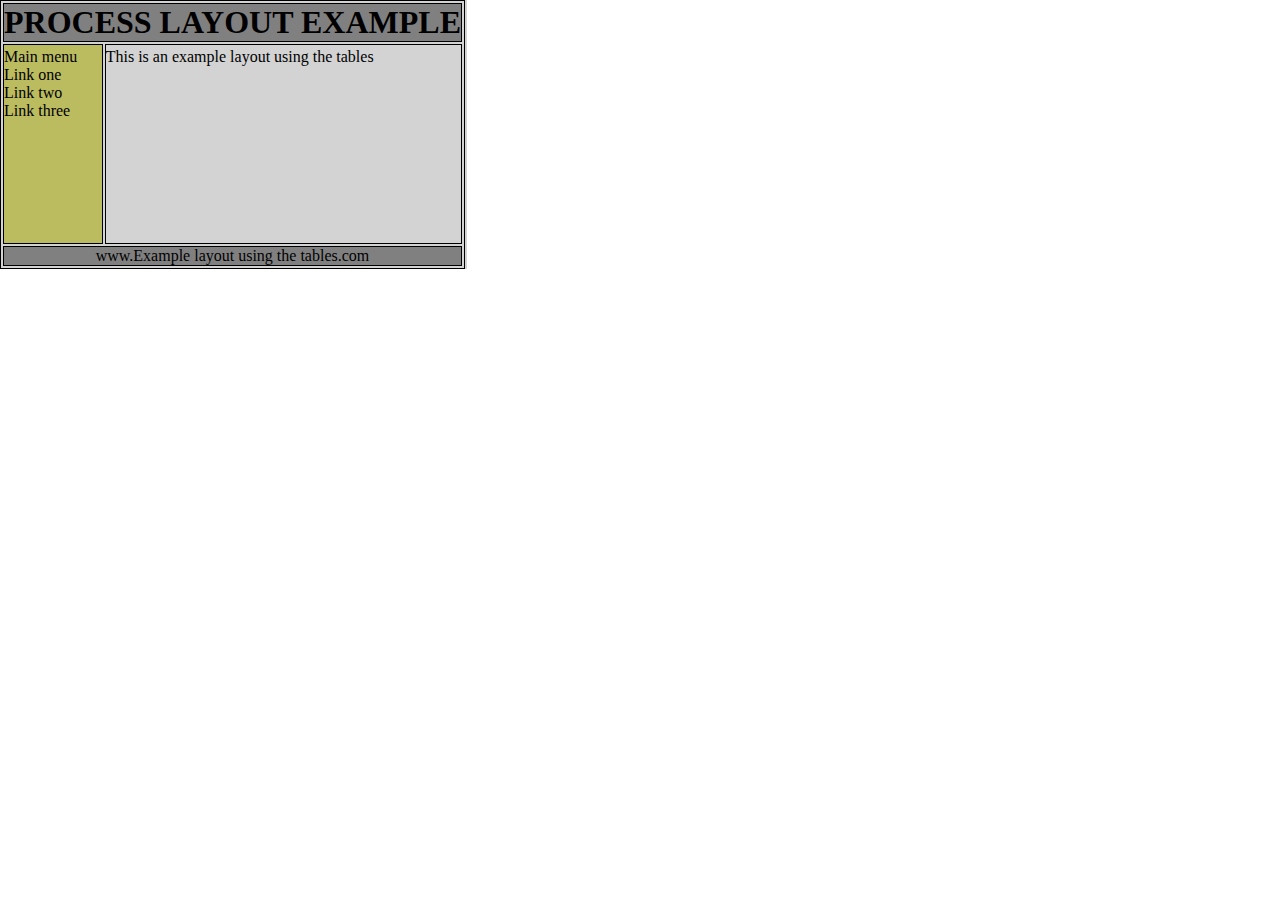
<file: Lab1/index.html>
<!DOCTYPE html>
<html lang="en">
<head>
    <meta charset="UTF-8">
    <title>Title</title>
    <style>
        table, th, td {
            border: 1px solid black;
        }
        thead, tfoot {
            background-color: gray;
        }
        .container {
            width: 466.98px;
            background-color: lightgray;
        }
        ul {
            text-decoration: none;
            list-style: none;
            padding-bottom: 120px;
        }
        * {margin: 0; padding: 0}

    </style>
</head>
<body>
<div class="container">
    <table>
        <thead>
        <tr>
            <th colspan="2"><h1>PROCESS LAYOUT EXAMPLE</h1></th>
        </tr>
        </thead>
        <tbody style ="height: 200px">
            <tr >
                <td style = "background-color: #bbbb60">
                  <ul>
                      <li>Main menu</li>
                      <li>Link one</li>
                      <li>Link two</li>
                      <li>Link three</li>
                  </ul>
                </td>
                <td>
                    <p style = " padding-bottom: 175px;">This is an example layout using the tables</p>
                </td>

            </tr>
        </tbody>
        <tfoot>
              <tr>
                  <td colspan="2">
                      <p style = "text-align: center">www.Example layout using the tables.com</p>
                  </td>
              </tr>
        </tfoot>
    </table>


</div>

</body>
</html>
</file>
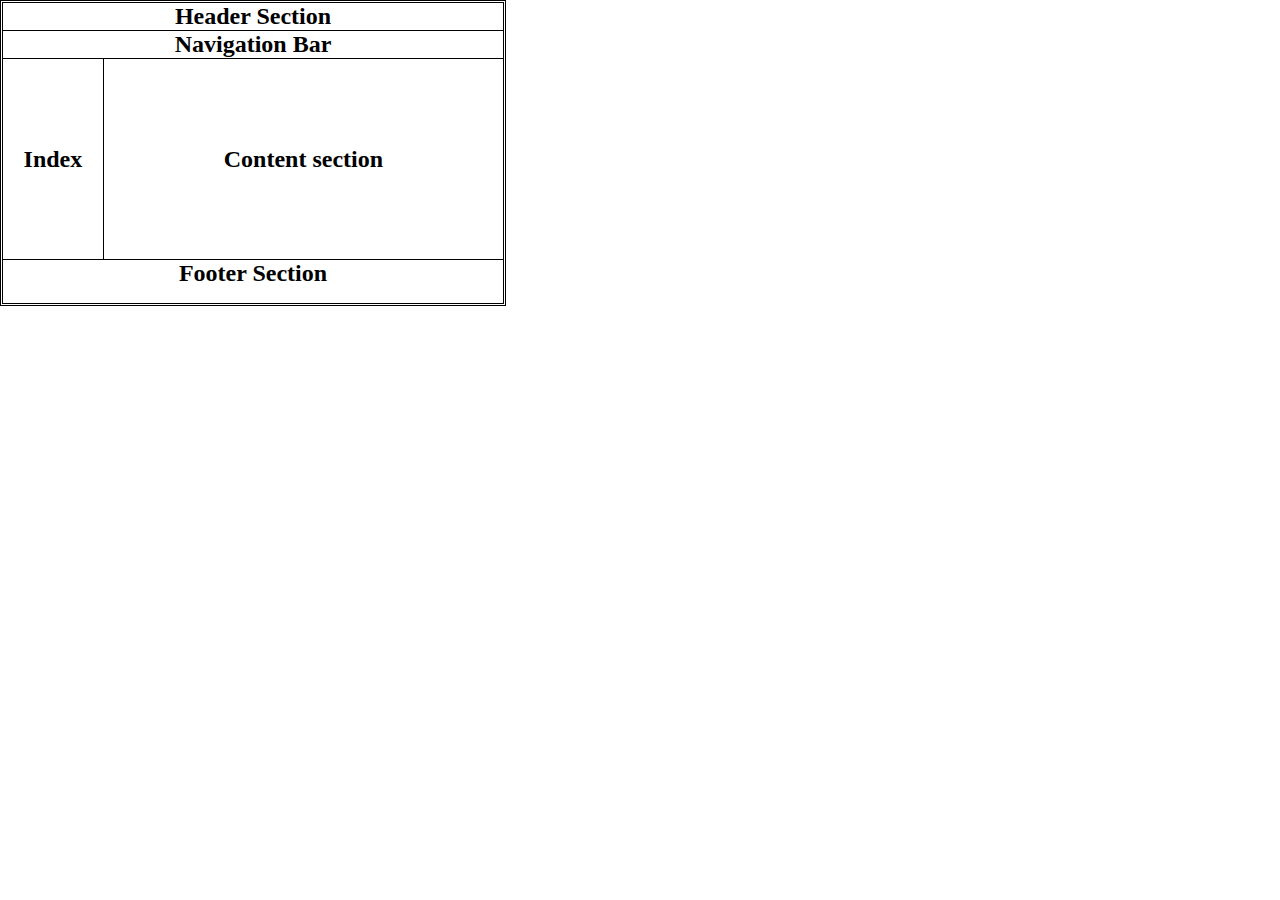
<file: Lab1/index2.html>
<!DOCTYPE html>
<html lang="en">
<head>
    <meta charset="UTF-8">
    <title>Title</title>
</head>
<style>
    * {margin: 0px; padding: 0px}
    .container {
        width: 500px;
        height: 300px;
        border-style: double;
    }
    header {
        border-bottom: 1px solid black;
        text-align: center;
    }
    nav {
        border-bottom: 1px solid black;
        text-align: center;
    }

    .bo {
        width: 100%;
        display: flex;
        border-bottom: 1px solid black;
        height: 200px;
    }
    .bo .trai {
        width: 20%;
        border-right: 1px solid black;
        display: flex;
        align-items: center;
        justify-content: center;
    }
    .bo .phai {
        width: 80%;
        text-align: center;
        display: flex;
        align-items: center;
        justify-content: center;
    }
    footer {
        text-align: center;
    }
</style>
<body>
<div class="container">
<header>
    <h2>Header Section</h2>
</header>
<nav>
    <h2>Navigation Bar</h2>
</nav>
<div class="bo">
    <div class="trai">
        <h2>Index</h2>
    </div>
    <div class="phai">
        <h2>Content section</h2>
    </div>
</div>
<footer>
    <h2>Footer Section </h2>
</footer>
</div>
</body>
</html>
</file>
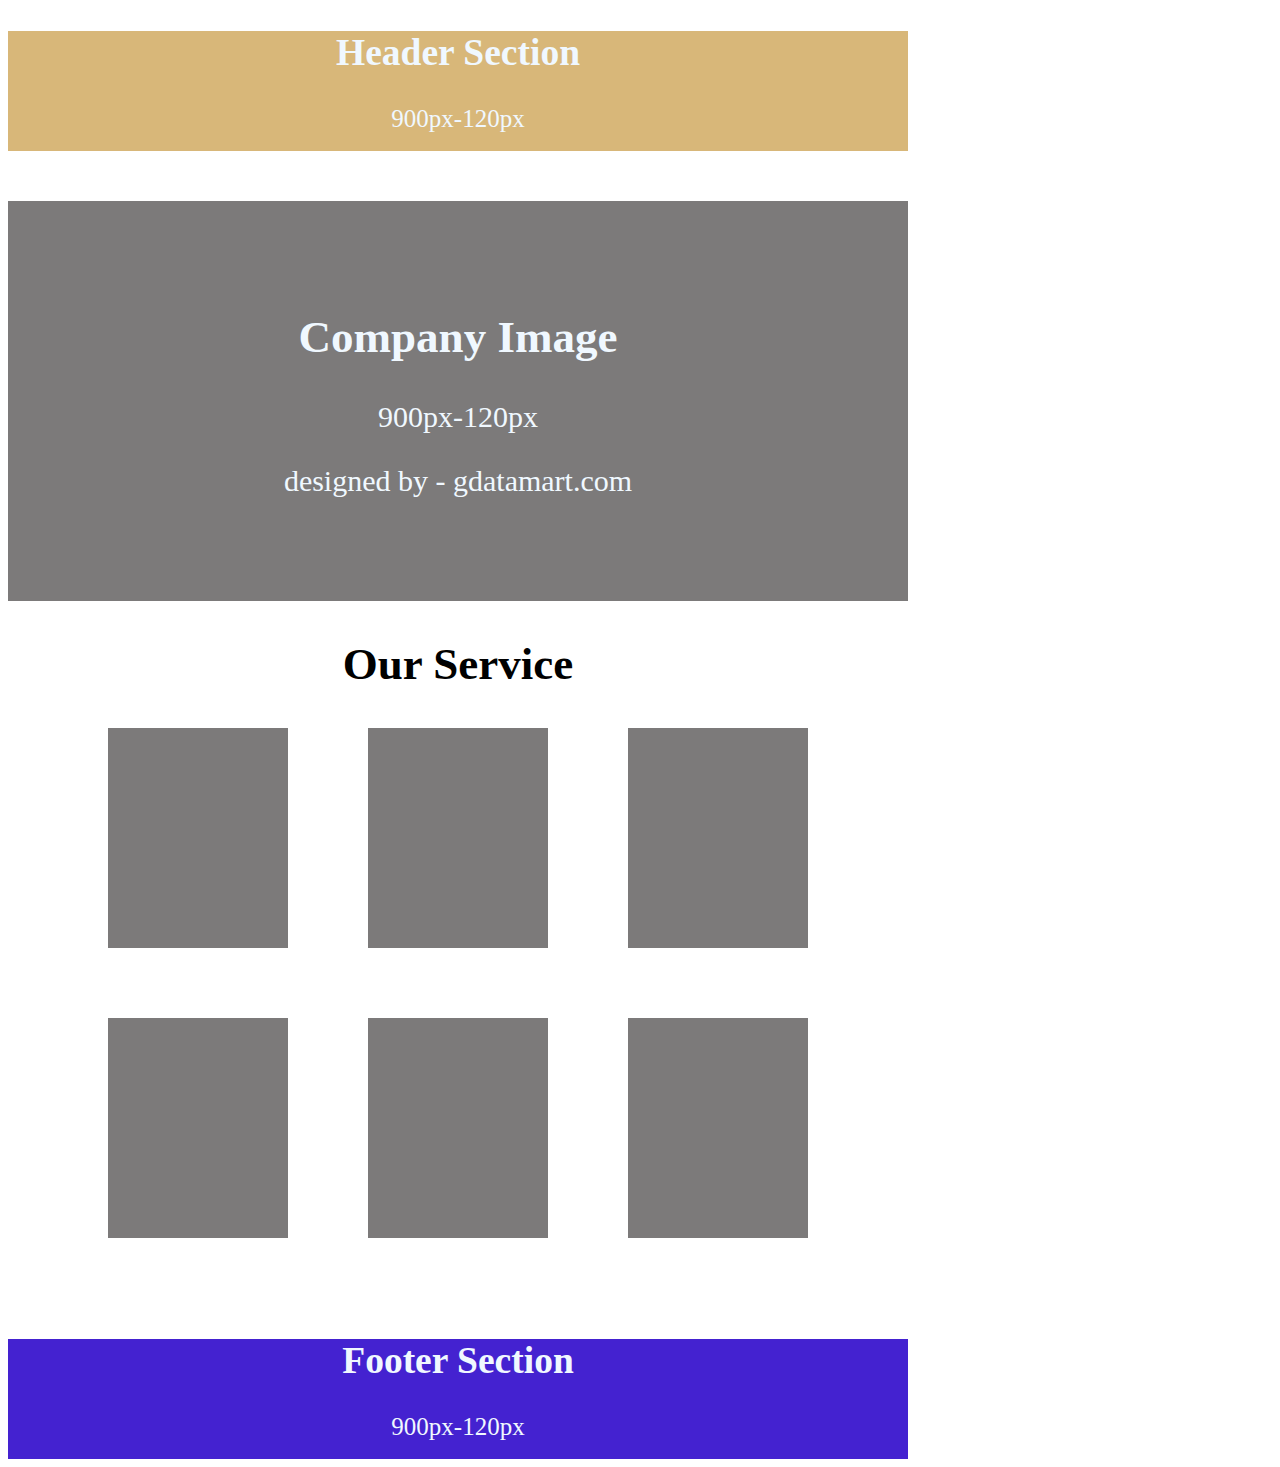
<file: Lab1/index3.html>
<!DOCTYPE html>
<html lang="en">
<head>
    <meta charset="UTF-8">
    <title>Title</title>
    <style>

 
        .container {
            width: 900px;
        }

        header {
            width: 900px;
            height: 120px;
            background-color: rgba(185, 125, 13, 0.552);
            text-align: center;
            font-size: 25px;
            color: aliceblue;
           
        }
        .company{
            margin-top: 50px;
            width: 900px;
            height: 400px;
            background-color: rgb(124, 122, 122);
            display: flex;
            justify-content: center;
            align-items: center;
       
        }
        .company .text {
            font-size: 30px;
            bottom: 0px;
            text-align: center;
            color: aliceblue;
        }
       
        .six_service {
        display: flex;
        width: 700px;
        flex-wrap: wrap;
        justify-content: space-between;
        margin: auto;
      
        }
        .six_service .sv {
            width: 180px;
           height: 220px;
           background-color: rgb(124, 122, 122);
        }
        
        .six_service div {
            margin-bottom: 70px; /* Tạo khoảng cách dưới cùng */
        }
        .service {
            text-align: center;
            font-size: 30px;
            color: black;
        }
        footer {
            width: 900px;
            height: 120px;
            background-color:rgb(68, 34, 208);
            text-align: center;
            color: aliceblue;
            font-size: 25px;
        }
    </style>
</head>
<body>
<div class="container">
<header>
    <h2>Header Section</h2>
    <p>900px-120px</p>  
</header>
<div class="company">
    <div class="text">
    <h2>Company Image</h2>
    <p>900px-120px</p>
    <p>designed by - gdatamart.com</p>
</div>
</div>
<div class="service">
    <h2>Our Service</h2>
</div>
<div class="six_service">
    <div class="sv">
    </div>
    <div class="sv">
    </div>
    <div class="sv">
        
    </div>
    <div class="sv">
        
    </div>
    <div class="sv">
       
    </div>
    <div class="sv">
          
    </div>
</div>

<footer>
    <h2>Footer Section </h2>
    <p>900px-120px</p>
</footer>
</div>
</body>
</html>
</file>
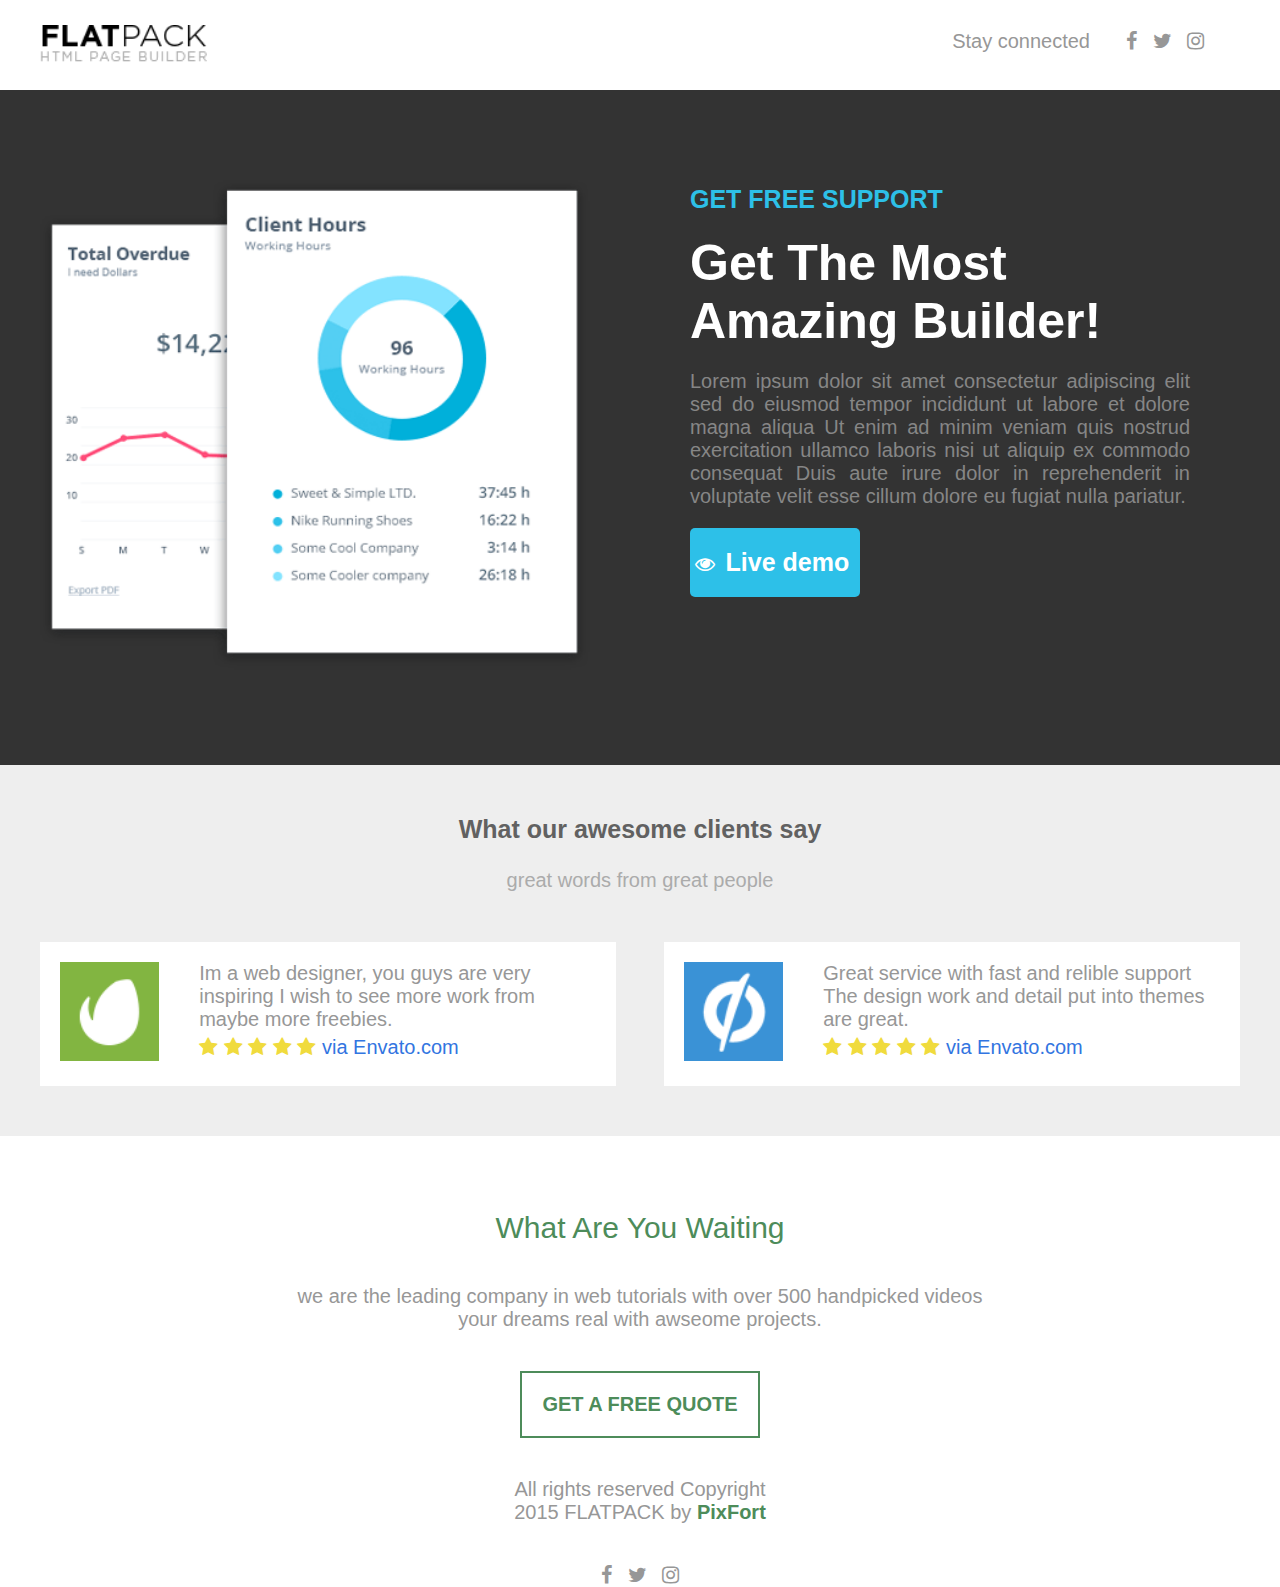
<file: Lab2/bai1.html>
<!DOCTYPE html>
<html lang="en">
<head>
    <meta charset="UTF-8">
    <meta name="viewport" content="width=device-width, initial-scale=1.0">
    <title>index1</title>
    <link rel="stylesheet" href="bai1.css">
    <link rel="stylesheet" href="https://maxcdn.bootstrapcdn.com/font-awesome/4.7.0/css/font-awesome.min.css">
</head>
<body>
    <header>
      <div class="header">
            <div class="container">
                <div class="logo"><img src="image/logo.png" alt=""></div>
                <div class="text"><p>Stay connected</p></div>
                <div class="container-icon">
                    <a href=""><i class="fa fa-facebook " aria-hidden="true"></i></a>
                    <a href=""><i class="fa fa-twitter " aria-hidden="true"></i></a>
                    <a href=""><i class="fa fa-instagram " aria-hidden="true"></i></a>
                </div>
            </div>
      </div>
    </header>
    <section>
      <div class="content-top">
            <div class="container">
                <div class="content-top-banner">
                    <div class="content-top-banner-left"><img src="image/software-img-4.png" alt=""></div>
                    <div class="content-top-banner-right">
                        <div class="text">
                            <a href="#" id="get-free">GET FREE SUPPORT</a>
                            <h3>Get The Most <br>Amazing Builder!</h3>
                            <p>Lorem ipsum dolor sit amet consectetur adipiscing elit sed do eiusmod tempor incididunt ut labore et dolore magna aliqua Ut enim ad minim veniam quis nostrud exercitation ullamco laboris nisi ut aliquip ex commodo consequat Duis aute irure dolor in reprehenderit in voluptate velit esse cillum dolore eu fugiat nulla pariatur.</p>
                            <div class="btn-join">
                                <i class="fa fa-eye" style="color: white; padding: 15px 5px; display: inline-block;" ></i>
                                <a href ="#" style="color: white; padding: 20px 0px; display: inline-block;" >Live demo</a>
                            </div>
                        </div>
                    </div>
                </div>
            </div>
      </div>
    </section>
    <section>
      <div class="content-bot">
            <div class="container">
                <div class="content-bot-top">
                    <h5>What our awesome clients say</h5>
                    <p>great words from great people</p>
                </div>
                <div class="content-bot-bot">
                    <div class="content-bot-bot-fb">
                          <div class="left"><img src="image/envato-logo.png" alt="" width=100%> </div>
                          <div class="right">
                                <p>Im a web designer, you guys are very inspiring I wish to see more work from maybe more freebies.</p>
                                <i class="fa fa-star" aria-hidden="true"style="color: #f0db3d;"></i>
                                <i class="fa fa-star" aria-hidden="true"style="color: #f0db3d;"></i>
                                <i class="fa fa-star" aria-hidden="true"style="color: #f0db3d;"></i>
                                <i class="fa fa-star" aria-hidden="true"style="color: #f0db3d;"></i>
                                <i class="fa fa-star" aria-hidden="true"style="color: #f0db3d;"></i>
                                <a href="" style="color:rgb(50, 117, 225) ;">via Envato.com</a>
                          </div>
                    </div>
                    <div class="content-bot-bot-fb">
                        <div class="left"><img src="image/unboune-logo.png" alt="" width=100%> </div>
                        <div class="right">
                              <p>Great service with fast and relible support The design work and detail put into themes are great.</p>
                              <i class="fa fa-star" aria-hidden="true"style="color: #f0db3d;"></i>
                              <i class="fa fa-star" aria-hidden="true"style="color: #f0db3d;"></i>
                              <i class="fa fa-star" aria-hidden="true"style="color: #f0db3d;"></i>
                              <i class="fa fa-star" aria-hidden="true"style="color: #f0db3d;"></i>
                              <i class="fa fa-star" aria-hidden="true"style="color: #f0db3d;"></i>
                              <a href="" style="color:rgb(50, 117, 225) ;">via Envato.com</a>
                        </div>
                  </div>
                </div>
            </div>
      </div>
    </section>
    <footer>
        <div class="footer">
            <div class="container">
                <div class="qs">
                    <p id = "text-1">What Are You Waiting</p>
                    <p id = "text-2">we are the leading company in web tutorials with over 500 handpicked videos your dreams real with awseome projects.</p>
                    <div class="btn-free-quote">
                        <a href = "#"> GET A FREE QUOTE</a>
                    </div>
                </div>
                <div class="copy-right">
                    <p style="color: rgba(151, 151, 151, 1);">All rights reserved Copyright 2015 FLATPACK by  <a href = "#" style="color: rgba(77, 140, 90, 1);text-decoration: none; font-weight: 700;">PixFort</a></p>
                    <div class="container-icon" style="padding-top: 40px;">
                        <a href=""><i class="fa fa-facebook" style=" color: rgba(151, 151, 151, 1);
                            padding: 0 5px;
                            font-size: 20px;" aria-hidden="true"></i></a>
                        <a href=""><i class="fa fa-twitter" style=" color: rgba(151, 151, 151, 1);
                            padding: 0 5px;
                            font-size: 20px;" aria-hidden="true"></i></a>
                        <a href=""><i class="fa fa-instagram "style=" color: rgba(151, 151, 151, 1);
                            padding: 0 5px;
                            font-size: 20px;" aria-hidden="true"></i></a>
                    </div>
                </div>

            </div>
        </div>
    </footer>

    
</body>
</html>
</file>
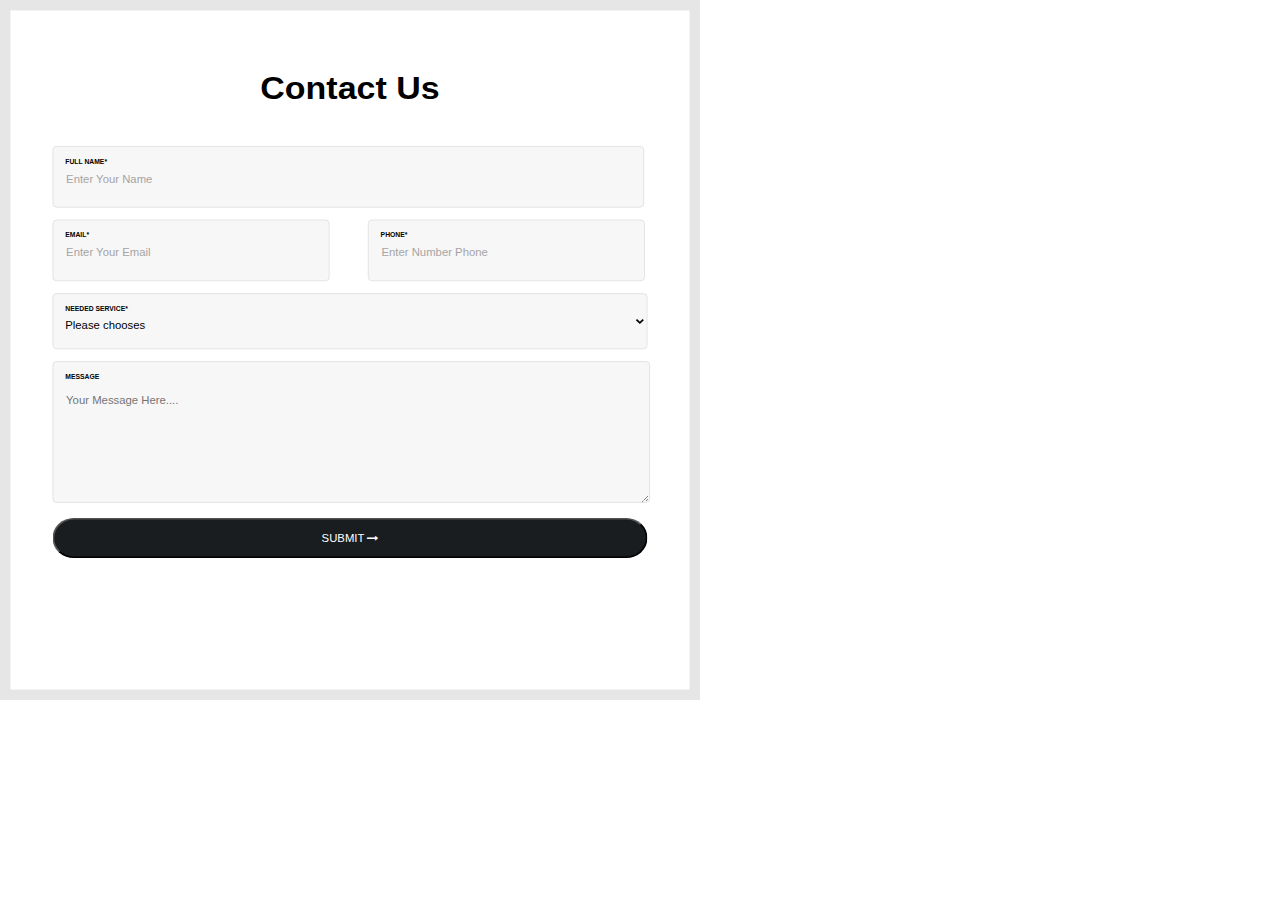
<file: Lab3/index2.html>
<!DOCTYPE html>
<html lang="en">
<head>
    <meta charset="UTF-8">
    <title>Title</title>
    <link rel="stylesheet" href="index2.css">
    <link rel="stylesheet" href="https://cdnjs.cloudflare.com/ajax/libs/font-awesome/4.7.0/css/font-awesome.css" integrity="sha512-5A8nwdMOWrSz20fDsjczgUidUBR8liPYU+WymTZP1lmY9G6Oc7HlZv156XqnsgNUzTyMefFTcsFH/tnJE/+xBg==" crossorigin="anonymous" referrerpolicy="no-referrer" />
</head>
<body>
<form action="https://www.w3schools.com/tags/att_textarea_placeholder.asp">
    <div class="parent">
        <div class="box__white"></div>
        <div class="container__contact">
            <div class="contact"><h2>Contact Us</h2></div>
            <div class="input__field">
                <label class ="name_label" >FULL NAME*</label>
                <input class = "field__input" type="text" id="text__name" placeholder="Enter Your Name">
            </div>
            <div class="contact__infor">
                <div class="input__field">
                    <label class ="name_label" >EMAIL*</label>
                    <input class = "field__input" type="text" id="text__email" placeholder="Enter Your Email">
                </div>
                <div class="input__field">
                    <label class ="name_label" >PHONE*</label>
                    <input class = "field__input" type="text" id="text__phone   " placeholder="Enter Number Phone">
                </div>
            </div>
            <div class="select__service">
                <div class="input__field">
                    <label class ="name_label" >NEEDED SERVICE*</label>
                    <select name ="select" id = "select">
                        <option value="">Please chooses</option>
                        <option>a</option>
                        <option>b</option>
                    </select>
                </div>
            </div>
            <div class="input__field">
                    <label class ="name_label" >MESSAGE</label>
                    <textarea rows="9" cols="65" placeholder="Your Message Here...."></textarea>
            </div>
            <div class="btn">
                <button type="submit" id="submit" name ="submit" >SUBMIT <i class="fa fa-long-arrow-right" aria-hidden="true"></i> </button>
            </div>
        </div>
    </div>
</form>
</body>
</html>
</file>
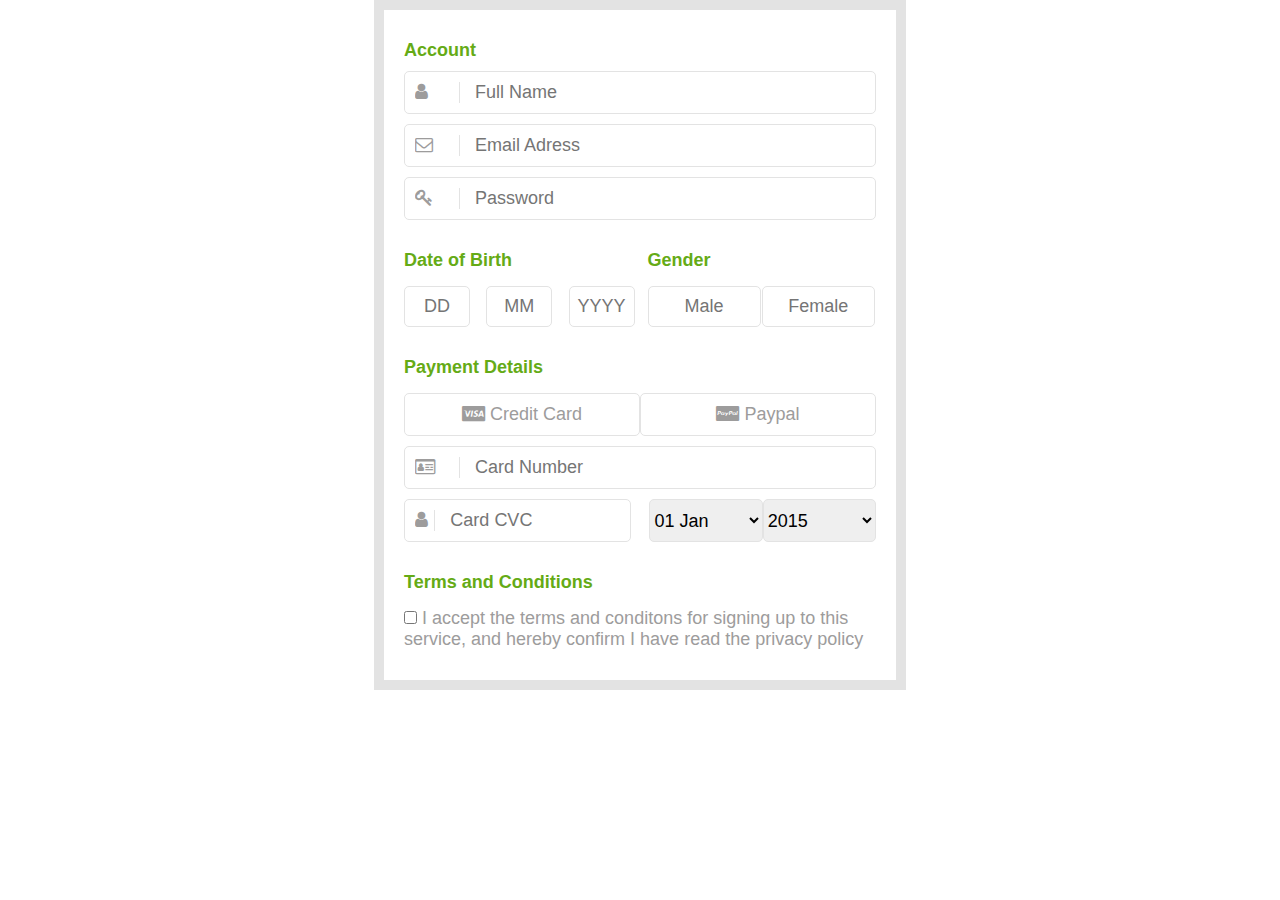
<file: Lab3/index4.html>
<!DOCTYPE html>
<html lang="en">
<head>
    <meta charset="UTF-8">
    <title>Title</title>
    <link rel="stylesheet" href="https://cdnjs.cloudflare.com/ajax/libs/font-awesome/4.7.0/css/font-awesome.css"
          integrity="sha512-5A8nwdMOWrSz20fDsjczgUidUBR8liPYU+WymTZP1lmY9G6Oc7HlZv156XqnsgNUzTyMefFTcsFH/tnJE/+xBg=="
          crossorigin="anonymous" referrerpolicy="no-referrer"/>
    <link rel="stylesheet" href="index4.css">
</head>
<body>

<div class="parent">
    <div class="container__infor">
        <div class="account">
            <p>Account</p>
            <div class="field_your_infor">
                <div class="icon">
                    <i class="fa fa-user" aria-hidden="true"></i>
                </div>
                <div class="input__field">
                    <input type="text" name="fullName" placeholder="Full Name">
                </div>
            </div>
            <div class="field_your_infor">
                <div class="icon">
                    <i class="fa fa-envelope-o" aria-hidden="true"></i>
                </div>
                <div class="input__field">
                    <input type="text" name="fullName" placeholder="Email Adress">
                </div>
            </div>
            <div class="field_your_infor">
                <div class="icon">
                    <i class="fa fa-key" aria-hidden="true"></i>
                </div>
                <div class="input__field">
                    <input type="text" name="fullName" placeholder="Password">
                </div>
            </div>
        </div>
        <div class="gender_birth">
            <div class="birth">
                <p>Date of Birth</p>
                <div class="select_day_month_year">
                    <div class="select">
                        <input type="text" placeholder="DD"/>
                    </div>
                    <div class="select">
                        <input type="text" placeholder="MM"/>
                    </div>
                    <div class="select">
                        <input type="text" placeholder="YYYY"/>
                    </div>
                </div>
            </div>
            <div class="gender">
                <p>Gender</p>
                <div class="select_gender">
                    <div class="select">
                        <input type="text" placeholder="Male">
                    </div>
                    <div class="select">
                        <input type="text" placeholder="Female">
                    </div>
                </div>
            </div>
        </div>
        <div class="pay">
            <p>Payment Details</p>
            <div class="select__payment">
                <div class="credit">
                    <i class="fa fa-cc-visa" aria-hidden="true"></i>
                    <span>Credit Card</span>
                </div>
                <div class="paypal">
                    <i class="fa fa-cc-paypal" aria-hidden="true"></i>
                    <span>Paypal</span>
                </div>
            </div>
        </div>
        <div class="field_your_infor">
            <div class="icon">
                <i class="fa fa-id-card-o" aria-hidden="true"></i>
            </div>
            <div class="input__field">
                <input type="text" placeholder="Card Number">
            </div>
        </div>
        <div class="pay_infor">
            <div class="cvcNumber">
                <div class="field_your_infor">
                    <div class="icon">
                        <i class="fa fa-user" aria-hidden="true"></i>
                    </div>
                    <div class="input__field">
                        <input type="text" placeholder="Card CVC">
                    </div>
                </div>
            </div>
            <div class="select_date">
                <select>
                    <option>01 Jan</option>
                    <option>2</option>
                </select>
                <select>
                    <option>2015</option>
                    <option>2</option>
                </select>
            </div>
        </div>
        <div class="conditon">
            <p>Terms and Conditions</p>
            <div class="accept_condition">
                <input type="checkbox" id="checkAccept">
                <lable for="checkAccept">I accept the terms and conditons for signing up to this service, and hereby
                    confirm I have read the privacy policy
                </lable>
            </div>
        </div>
    </div>
</div>

</div>
</body>
</html>
</file>
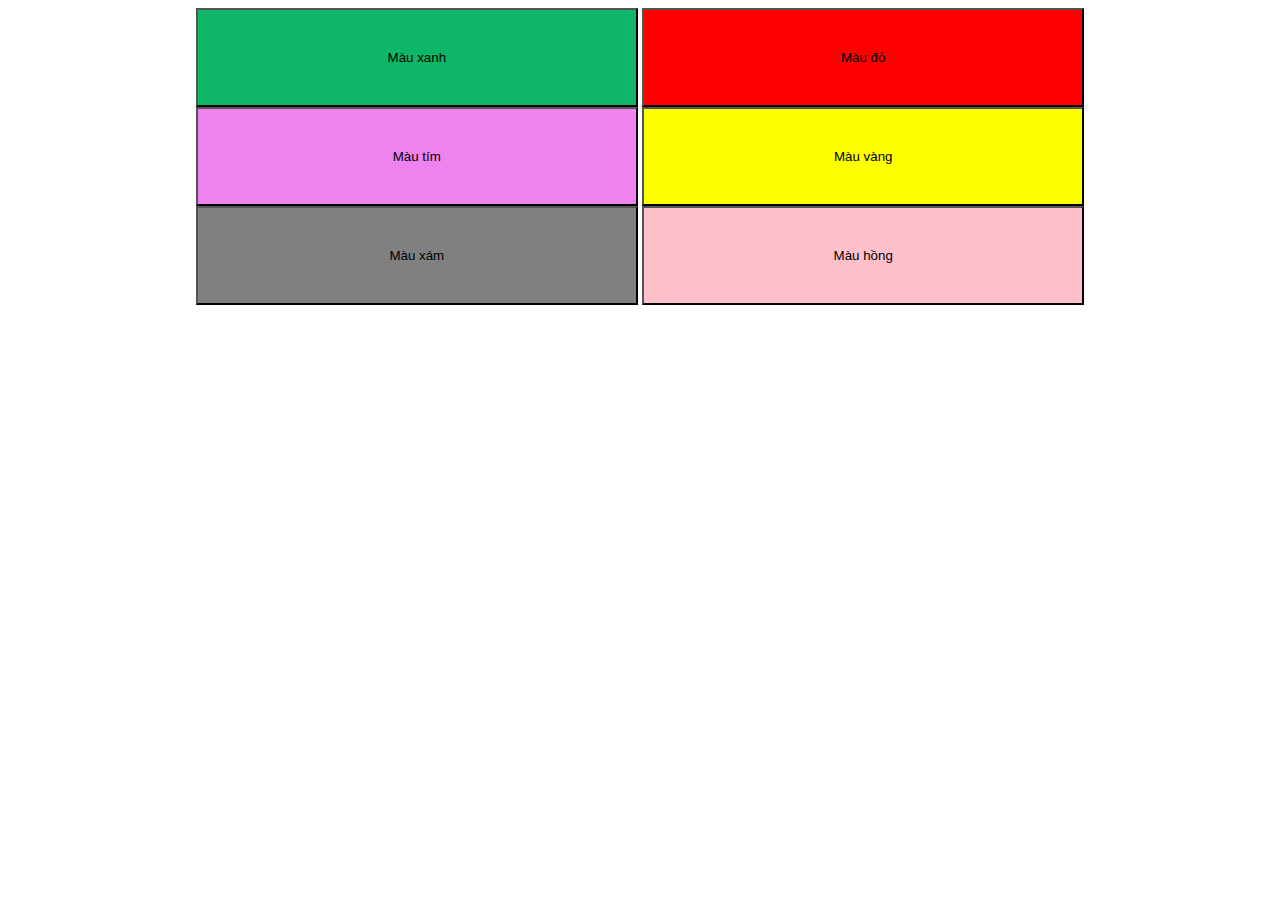
<file: Lab4/index1.html>
<!DOCTYPE html>
<html lang="en">
<head>
    <meta charset="UTF-8">
    <title>Title</title>
</head>
<style>
    .container__button {
        text-align: center;
    }
    .container__button > button{
        width: 35%;
        flex-wrap: wrap;
        padding: 40px;
        display: inline-block;
        cursor: pointer;

    }
</style>
<body>
<div class="container__button">
    <button id="xanh" style ="background: #0db767" >Màu xanh</button>
    <button id="do" style ="background: red">Màu đỏ</button>
    <button id="tim" style ="background: violet">Màu tím</button>
    <button id="vang" style ="background: yellow">Màu vàng</button>
    <button id="xam" style ="background: grey">Màu xám</button>
    <button id="hong" style ="background:pink">Màu hồng</button>
</div>
</body>
<script src ="index1.js"></script>
</html>
</file>
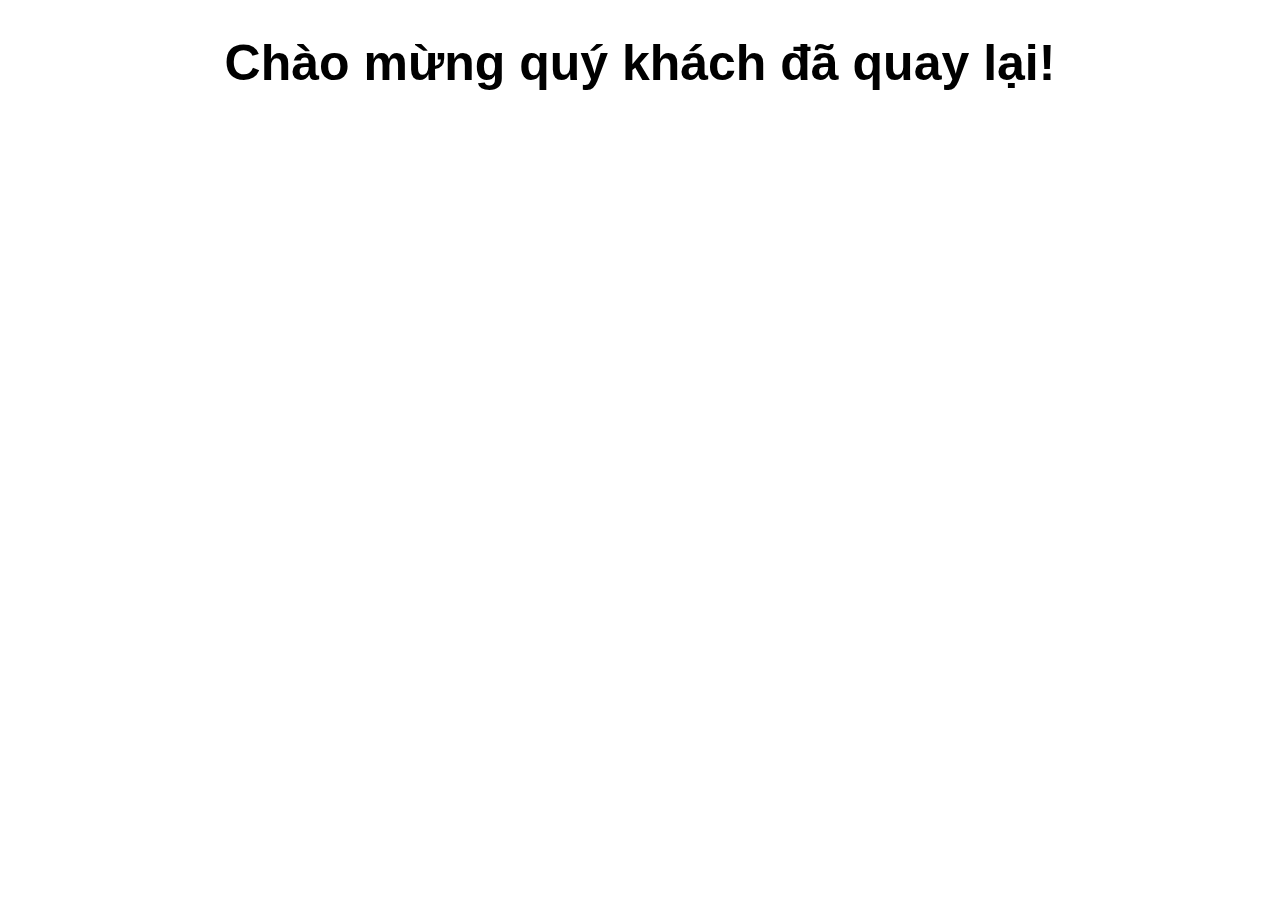
<file: Lab4/index2.html>
<!DOCTYPE html>
<html lang="en">
<head>
    <meta charset="UTF-8">
    <title>Title</title>
</head>
<body>

    <h1 id="hienThiXinChao" style="text-align: center; font-family: sans-serif; font-size: 50px"></h1>

</body>
<script src ="index2.js"></script>
</html>
</file>
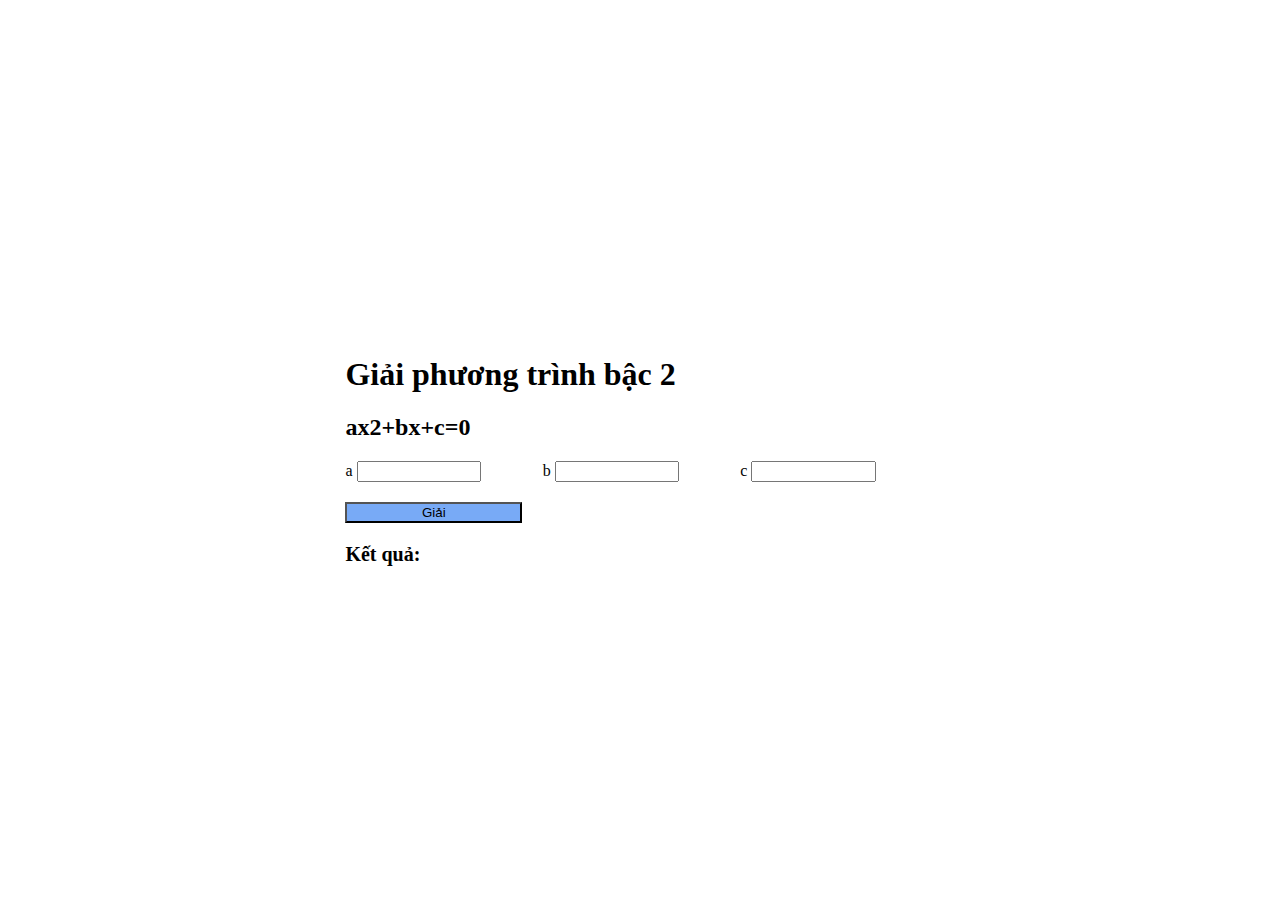
<file: Lab4/index3.html>
<!DOCTYPE html>
<html lang="en">
<head>
    <meta charset="UTF-8">
    <title>Title</title>
</head>
<style>
    body {
        margin: 0;
        padding: 0;
        display: flex;
        justify-content: center;
        align-items: center;
        min-height: 100vh; /* Đảm bảo div nằm giữa màn hình dọc */
    }

    .thamso {
        width: 100%;
        margin: auto;
      display: flex;
        justify-content: space-between;
    }
    .thamso .giaTri {
       width: 33%;
    }
    .thamso .giaTri input {
       width: 60%;
    }
    .ketqua {
        margin-top: 20px;
    }
</style>
<body>

<div class="ptbac2">
    <h1>Giải phương trình bậc 2</h1>
    <h2>ax2+bx+c=0</h2>
    <div class="thamso">
    <div class="giaTri">
        <label for="a">a</label>
        <input type="text" id="a">
    </div>
    <div class="giaTri">
        <label for="b">b</label>
        <input type="text" id="b">
    </div>
    <div class="giaTri">
        <label for="c">c</label>
        <input type="text" id="c">
    </div>
    </div>
    <button style="margin-top: 20px; width: 30%; background-color: #78aaf6" id="btnKetqua">Giải</button>
    <div class="ketqua">
        <label for="ketqua" style = "font-size: 20px;font-weight: 700" >Kết quả:</label>
        <span id ="ketqua"></span>
    </div>
</div>

</body>
<script src="index3.js"></script>
</html>
</file>
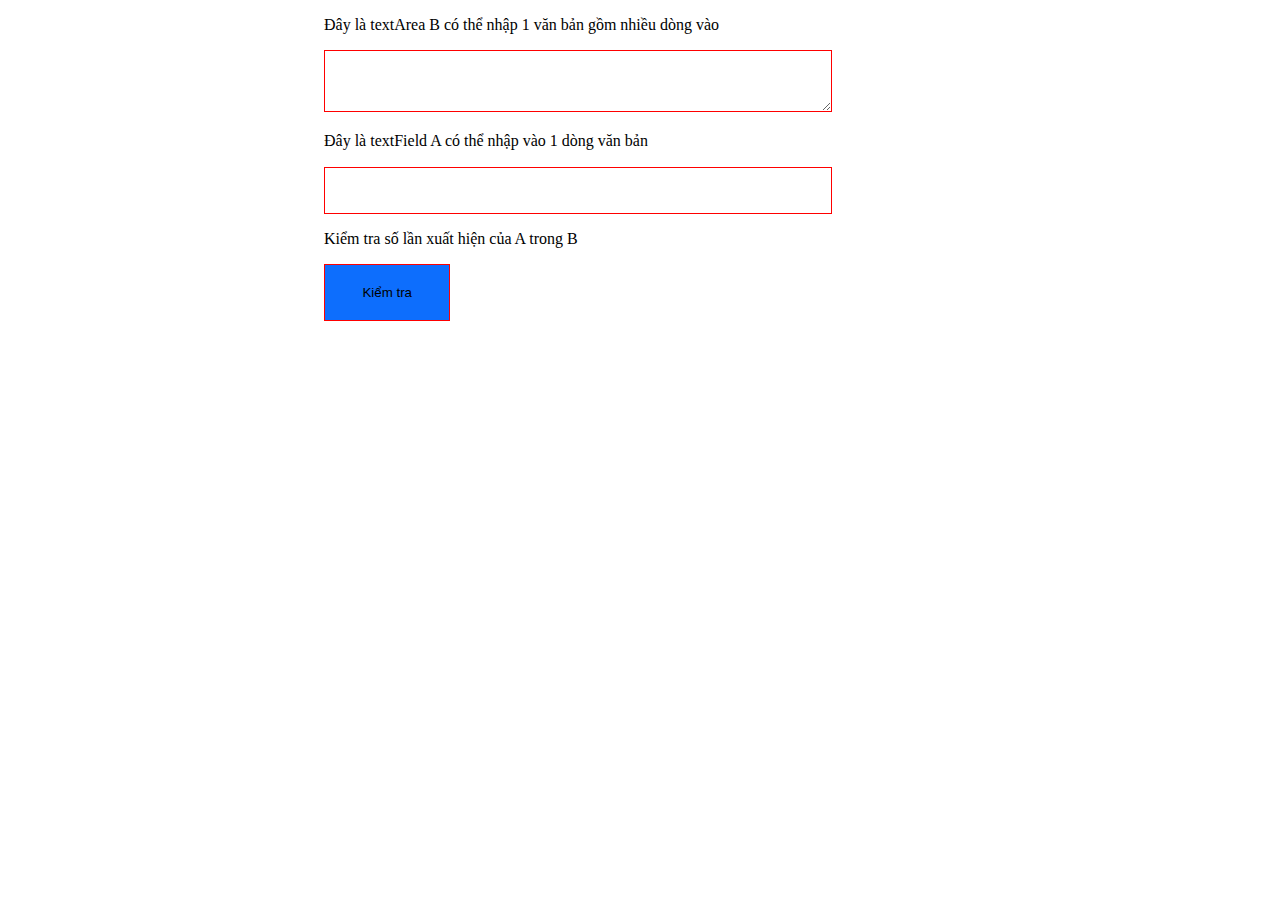
<file: Lab4/index4.html>
<!DOCTYPE html>
<html lang="en">
<head>
    <meta charset="UTF-8">
    <title>Title</title>
</head>
<style>
    .input  {
        width: 50%;
        margin: auto;
    }
    .textArea #A, .textField #B {
        width: 80%;
        padding: 0 0 30px 0;
        margin-bot: 10px 0;
        border: 1px solid red;
    }

    .result {
        margin-top: 10px;
        display: flex;
        justify-content: space-between;
    }
    .result #btn {
         padding:20px ;
        background-color: #0d6efd;
        border: 1px solid red;
        width: 20%;
    }
    .result span {
        width: 75%;
        font-weight: 700;
        font-size: 20px;
        display: flex;
        align-items: center;
    }
</style>
<body>
<div class="input">
    <div class="textArea">
        <p>Đây là textArea B có thể nhập 1 văn bản gồm nhiều dòng vào</p>
        <textarea type="text" id="A" placeholder=""></textarea>
    </div>
    <div class="textField">
        <p>Đây là textField A có thể nhập vào 1 dòng văn bản</p>
        <input type="text" id="B" placeholder="">
    </div>
    <p>Kiểm tra số lần xuất hiện của A trong B</p>
    <div class="result">
        <button id = "btn">Kiểm tra</button>
        <span id="ketQua"></span>
    </div>

</div>
</body>
<script src="index4.js"></script>
</html>
</file>
<file: Lab2/bai1.css>
*{margin: 0; padding: 0}
body {
   
    font-size: 20px;
    font-family: Arial, Helvetica, sans-serif;
}
.container {
    width: 1200px;
    margin: auto;
}
  /*css header */
.header {
    background-color: rgba(255, 255, 255, 1);
    height:90px;
}

.header .container{
    display: flex;
    
}
.header .container .logo{
    padding: 25px 0px;
    width: 75%;
}
.header .container .logo img{
   height:40px;
}
.header .container .text{
    text-align: end;
    padding: 30px 0px;
    color: rgba(151, 151, 151, 1);
    width: 12.5%
}
.header .container .container-icon{
    text-align: center;
    padding: 30px 0px 0px 0px;
    width: 12.5%
}
.header .container .container-icon  a {
    color: rgba(151, 151, 151, 1);
    padding: 0 5px;
    font-size: 20px;
}
  /*end css header */
  /*css content-top */
  .content-top {
    background-color: rgba(51, 51, 51, 1);
  }
  .content-top-banner {
    display: flex;
  }
  .content-top-banner .content-top-banner-left {
    padding: 90px 0px;
    width: 50%;
  }
  .content-top-banner .content-top-banner-left img {
    width: 550px;
    height: 490px;
  }
  .content-top-banner .content-top-banner-right {
    padding: 95px 0px;
    width: 50%;
  }
  .content-top-banner .content-top-banner-right .text {
    width:500px;
    margin: auto;
  }
  .content-top-banner .content-top-banner-right .text a {
    color: rgba(45, 192, 232, 1);
    text-decoration: none;
    font-size: 25px;
    font-weight: 700;
  }
  .content-top-banner .content-top-banner-right .text h3{
    margin: 20px 0;
    color: white;
    font-size: 50px;
    font-weight: 700;
  }
  .content-top-banner .content-top-banner-right .text p{
    text-align: justify;
    text-indent: 0; /* Đặt lề đầu dòng về 0 để căn đều đầu đoạn */
    font-size: 20px;
    color: rgba(134, 134, 134, 1);
  }
  .btn-join {
    background-color: rgba(45, 192, 232, 1);
    width: 170px;
    border-radius: 5px;
    margin: 20px 0;
    display: inline-block;
  }
  /*end css content-top*/
  /*css content-bot*/
  .content-bot {
    background-color: rgba(238, 238, 238, 1)
  }
  .content-bot .content-bot-top {
    text-align: center;
    padding: 50px 0;
  }
  .content-bot .content-bot-top h5 {
   font-size: 25px;
   color: rgb(97, 97, 97);
  }
  .content-bot .content-bot-top p{
    padding-top: 25px;
    color: rgba(171, 171, 171, 1);
  }
  .content-bot .content-bot-bot{
   padding-bottom: 50px;
    display: flex;
    justify-content: space-between;
    
  }
  .content-bot .content-bot-bot .content-bot-bot-fb {
    width: 48%;
    display: flex;
    background-color: rgba(255, 255, 255, 1);
   
  }
  .content-bot .content-bot-bot .content-bot-bot-fb .left {
    width:20%;
    padding: 20px;
  }
  .content-bot .content-bot-bot .content-bot-bot-fb .right {
    width: 80%;
    padding: 20px;
  }
  .content-bot .content-bot-bot .content-bot-bot-fb .right >p{
   margin: 0;
   font-size: 20px;
   color: rgba(151, 151, 151, 1);
   
  }
  .content-bot .content-bot-bot .content-bot-bot-fb .right >a{
   padding-top: 5px;
   display: inline-block;
   text-decoration: none;
   
  }
  /*end css content-bot*/
  .qs {
    max-width: 690px;
    margin: auto;
    padding-top: 75px;
    text-align: center;
  }
  .qs #text-1 {
    color:rgba(77, 140, 90, 1);
    padding-bottom: 40px;
    font-size: 30px;
  }
  .qs #text-2{
    color: rgba(151, 151, 151, 1);
    padding-bottom: 40px;
  }
  .qs .btn-free-quote a {
    text-decoration: none;
    color: rgba(77, 140, 90, 1);
    font-weight: 700;
    border: 2px solid rgba(77, 140, 90, 1);
    padding: 20px;
    display: inline-block;
  }
   .copy-right {
    padding-top: 40px;
    max-width: 300px;
    margin: auto;
    text-align: center;
  }
</file>
<file: Lab3/index2.css>
*{margin: 0; padding: 0; font-family: sans-serif;
 }
.parent {
    position: relative;
    width: 700px;
    height: 700px;
    background: rgba(230, 230, 230, 1);
}
.parent .box__white {
    position: absolute;
    top: 0; left: 0;
    width: 100%;
    height: 100%;
    transform: scale(0.97);
    background: white;
}
.parent .container__contact {
    position: absolute;
    top: 0; left: 0;
    width: 100%;
    height: 100%;
    transform: scale(0.85, 0.8);

}
.parent .container__contact .contact {
    text-align: center;
    margin-bottom: 50px;
}
.parent .container__contact .contact h2 {
  font-size: 40px
}

.parent .container__contact .input__field {
    position: relative;
}
.parent .container__contact .input__field .name_label {
  position: absolute;
    top: 15px; left: 15px;
    font-size: 8px;
    font-weight:700 ;
}

.field__input {
    width: 97%;
    height: 70px;
    border-radius:5px ;
    border: 0.5px solid #e0dede;
    padding-left: 15px;
    padding-top: 5px;
    background-color: rgba(247, 247, 247, 1);
}
.field__input::placeholder {
    color: rgb(166, 164, 164);
    font-family: sans-serif;
}
.field__input:focus {
    outline: none;
}
.parent .container__contact .contact__infor {
    display: flex;
    margin: 15px 0px;
    justify-content: space-between;

}
.parent .container__contact .contact__infor .input__field {
   width: 47%;
}
.parent .container__contact .contact__infor .input__field .field__input{
   width: 94%;
}
.parent .container__contact .select__service{
    margin-bottom: 15px;
}
.parent .container__contact .select__service  #select{
    width: 100%;
    height: 70px;
    border-radius:5px ;
    border: 0.5px solid #e0dede;
    background-color: rgba(247, 247, 247, 1);
    padding-left: 10px;
    padding-top: 10px;
}
.parent .container__contact .select__service  #select:focus{
    outline: none;
}
.parent .container__contact .input__field textarea {
    width: 98%;
    background-color: rgba(247, 247, 247, 1);
    border-radius:5px ;
    border: 0.5px solid #e0dede;
    padding-left: 15px;
    padding-top: 40px;
}
.parent .container__contact .input__field textarea:focus {
    outline: none;
}
.btn #submit{
    margin-top: 15px;
    width: 100%;
    height: 50px;
    border-radius: 50px;
    background-color: #1a1d20;
    color: white;
}
</file>
<file: Lab3/index4.css>
* {
    margin: 0;
    padding: 0;
    font-size: 18px;
    font-family: sans-serif
}

.parent {
    width: 40%;
    margin: auto;
    border: 10px solid #E3E3E3;
    overflow: hidden;
}

/*css account*/
.parent .container__infor {
    margin: 30px 20px;

}

.parent .container__infor .account > p {
    margin-bottom: 10px;
    color: #65ab16;
    font-weight: 700;

}

.field_your_infor {
    display: flex;
    border: #E3E3E3 solid 1px;
    border-radius: 5px;
    margin-bottom: 10px;

}

.field_your_infor .icon {
    margin: 10px 10px;
    flex-basis: 10%;
    border-right: 1px solid #E3E3E3;
    overflow: hidden;
}

.field_your_infor .icon > i {
    width: 100%;
    color: #9d9c9c;
}

.field_your_infor .input__field {
    flex-basis: 90%;
    margin: 10px 5px;

}

.field_your_infor .input__field > input {
    width: 100%;
    border: none;


}

.input__field > input:focus {
    outline: none;
}

/*end css account*/
/*css gender and birth*/
.gender_birth {
    display: flex;
    margin-top: 30px;
}

.gender_birth .birth {
    flex-basis: 50%;
    margin-right: 15px;
}

.gender_birth p {
    color: #65ab16;
    font-weight: 700;

}

.gender_birth .birth .select_day_month_year {
    display: flex;
    margin-top: 15px;
    justify-content: space-between;
}

.gender_birth .birth .select_day_month_year .select {
    flex-basis: 28%;
}

.gender_birth .birth .select_day_month_year .select > input {
    width: 100%;
    padding: 9.2px 0;
    border: #E3E3E3 solid 1px;
    border-radius: 5px;
    text-align: center;
}

.gender_birth .gender {
    flex-basis: 50%;

}

.select_gender {
    display: flex;
    margin-top: 15px;

}

.select_gender .select {
    width: 50%;
    /*border: solid 1px red;*/
}

.select_gender .select > input {
    padding: 9.2px 0;
    width: calc(100% - 3.2px);
    border: #E3E3E3 solid 1px;
    border-radius: 5px;
    text-align: center;
}

/*end css gender and birth*/
/*css payment*/
.pay {
    margin-top: 30px;
}

.pay p {
    color: #65ab16;
    font-weight: 700;
}

.pay .select__payment {
    margin-top: 15px;
    margin-bottom: 10px;
    display: flex;
    text-align: center;
}

.pay .select__payment .credit {
    width: 50%;
    border: #E3E3E3 solid 1px;
    border-radius: 5px;
    padding: 10px 5px;
    color: #9d9c9c;

}

.pay .select__payment .credit:hover {
    background-color: #65ab16;
    color: white;

}

.pay .select__payment .paypal {
    width: 50%;
    border: #E3E3E3 solid 1px;
    border-radius: 5px;
    padding: 10px 5px;
    color: #9d9c9c;
}

.pay .select__payment .paypal:hover {
    background-color: #65ab16;
    color: white;
}

.pay_infor {
    display: flex;
    justify-content: space-between;
}

.pay_infor .cvcNumber {
    width: 48%;
}

.pay_infor .cvcNumber .field_your_infor {
    margin-bottom: 0;
}

.pay_infor .select_date {
    width: 48%;
    display: flex;
}

.pay_infor .select_date > select {
    width: 100%;
    border: #E3E3E3 solid 1px;
    border-radius: 5px;
}

.conditon {
    margin-top: 30px;
    color: #9d9c9c;
}

.conditon p {
    color: #65ab16;
    font-weight: 700;
}

.conditon .accept_condition {
    margin-top: 15px;
}


/*end css payment*/
</file>
